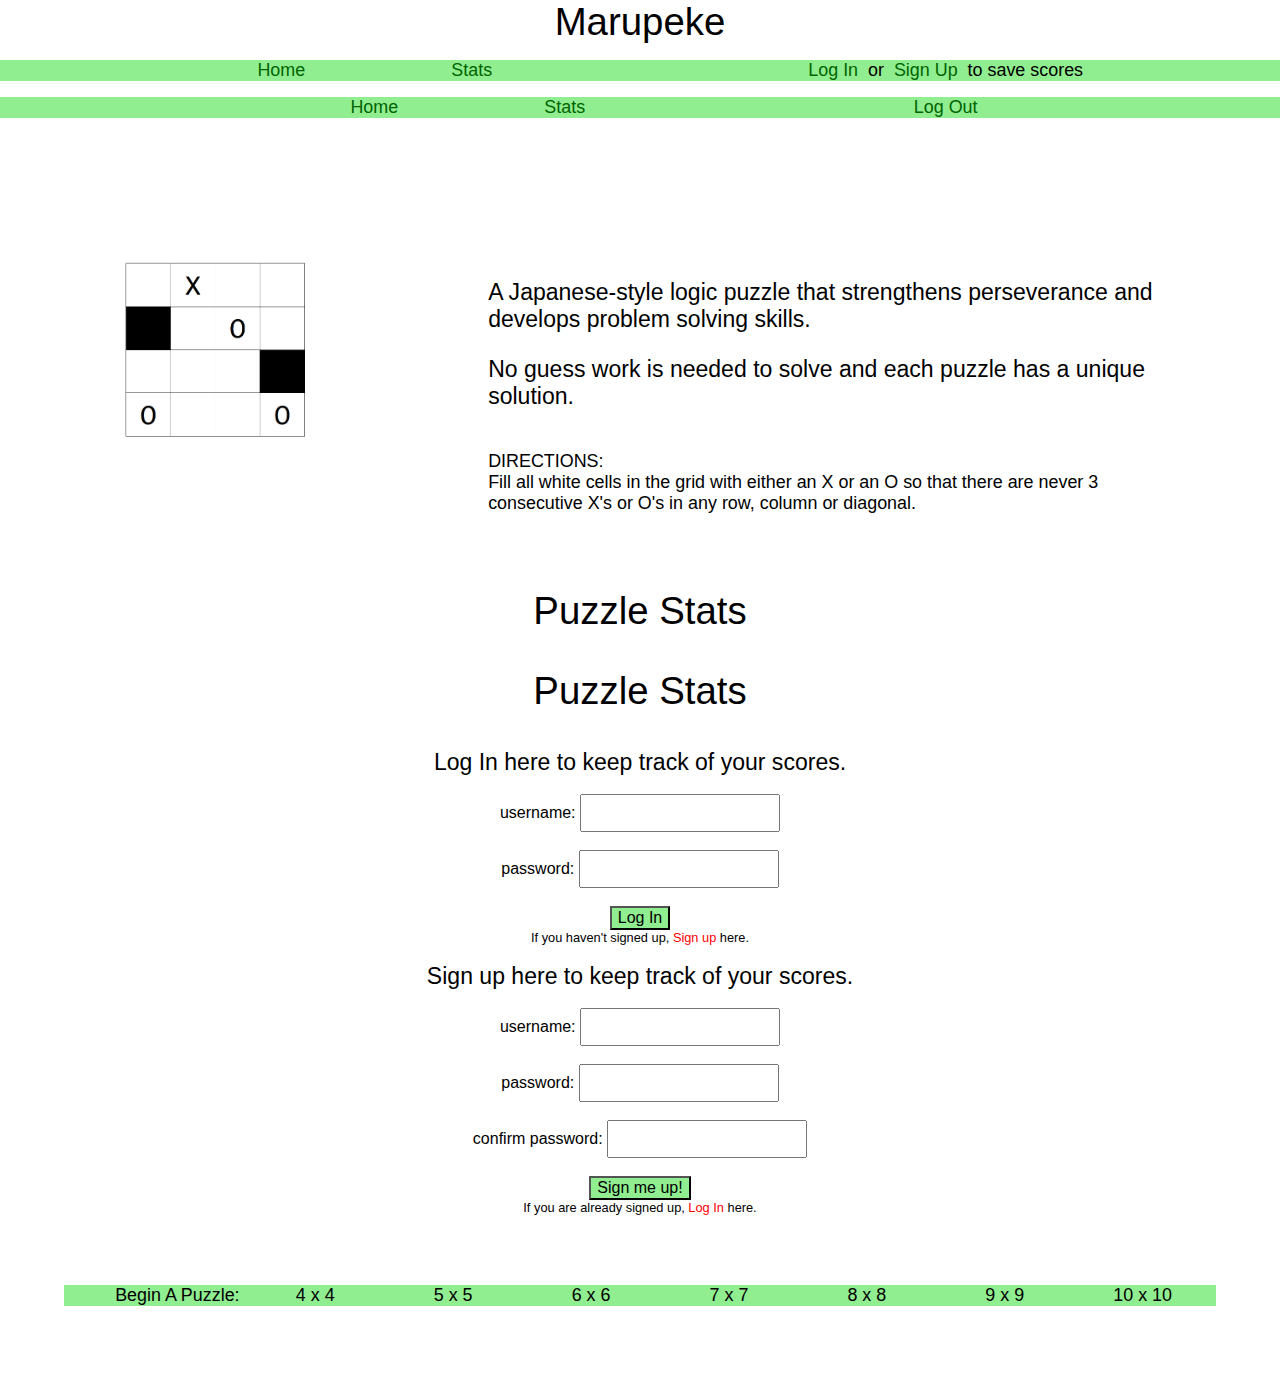
<file: index2.html>
<!DOCTYPE html> 
<html lang="en">
    <head>
        <title>Marupeke</title>
        <link href="styles.css" rel="stylesheet">
        <meta name="viewport" content="width=device-width, initial-scale=1">
        <script src="index.js"></script>
    </head>
    <body>
        <div class = "title">
            Marupeke
        </div>
        <nav class="nav" id="nav-loggedout">
            <ul class="navbar">
                <li class="nav-item">
                    <div class="nav-link" id="home" >Home</div>
                </li>
                <li class="nav-item">
                    <div class="nav-link" id="stats" >Stats</div>
                </li>
                <li class="nav-item">
                    <div class="nav-link" id="space" ></div>
                </li>
                <li class="nav-item2">
                    <div class="nav-block" id="login">Log In </div><div class="nav-block">&nbsp; or &nbsp;</div><div id="signup" class="nav-block" class="nav-block"> Sign Up </div><div class="nav-block">&nbsp; to save scores</div> </div>
                </li>
            </ul>
        </nav> 
        <nav class="nav" id="nav-loggedin">
            <ul class="navbar">
                <li class="nav-item">
                    <div class="nav-link" id="home2" >Home</div>
                </li>
                <li class="nav-item">
                    <div class="nav-link" id="stats2" >Stats</div>
                </li>
                <li class="nav-item">
                    <div class="nav-link" id="space2" ></div>
                </li>
                <li class="nav-item">
                    <div class="nav-link" id="logout" >Log Out</div>
                </li>
            </ul>
        </nav> 
        <div class="main">
            <div id="intro-div">
                <div id="pic">
                    <img src="Puzzle_pic.png" style="width:75%;">
                </div>
                <div id="puzzle-info">
                    <p class="subtitle">A Japanese-style logic puzzle that strengthens perseverance and develops problem solving skills.</p>
                    <p class="subtitle">No guess work is needed to solve and each puzzle has a unique solution.</p>
                    <br>
                    <div class="directions">DIRECTIONS:</div>
                    <div class="directions"> Fill all white cells in the grid with either an X or an O so that there are never 3 consecutive X's or O's in any row, column or diagonal.</div>
                </div>
            </div>
            
            <div id="stats-loggedin-div">
                <br>
                <div class="title">
                    Puzzle Stats
                </div>
                <br>
                <div id="stattable-loggedin">   
                </div>
            </div>
        
    
            <div id="stats-loggedout-div">
                <br>
                <div class="title">
                    Puzzle Stats
                </div>
                <br>
                <div id="stattable-loggedout">   
                </div>
            </div>
       
            
            <div id="puzzle-div">
            </div>
    
            <div id="login-div" class="center">
                <div id="login-message" style="color: red;"></div>
                <br>
                <div class="subtitle">Log In here to keep track of your scores.</div>
                <br>
                <div>username: <input id="login-username"> </div>
                <br>
                <div>password: <input id="login-password"> </div>
                <br>
                <button id="login-button">Log In</button>
                <br>
                <div class="smaller">If you haven't signed up, <span class="nav-block" id="signup2">Sign up </span> here.</div>
            </div>
    
            <div id="signup-div" class="center">
                <div id="signup-message" style="color: red;"></div>
                <br>
                <div class="subtitle">Sign up here to keep track of your scores.</div>
                <br>
                <div>username: <input id="signup-username"> </div>
                <br>
                <div>password: <input id="signup-password"> </div>
                <br>
                <div>confirm password: <input id="signup-password2"> </div>
                <br>
                <button id="signup-button">Sign me up!</button>
                <br>
                <div class="smaller">If you are already signed up, <span class="nav-block" id="login2">Log In </span> here.</div>
            </div>
    
            <nav class="nav" id="bottom">
                <ul class="navbar">
                    <li class="nav-bottom-name">
                        <div class="size-link" >Begin A Puzzle:</div>
                    </li>
                    <li class="nav-bottom">
                        <div class="size-link" data-size=4>4 x 4</div>
                    </li>
                    <li class="nav-bottom">
                        <div class="size-link" data-size=5>5 x 5</a>
                    </li>
                    <li class="nav-bottom">
                        <div class="size-link" data-size=6>6 x 6</div>
                    </li>
                    <li class="nav-bottom">
                        <div class="size-link" data-size=7>7 x 7</div>
                    </li>
                    <li class="nav-bottom">
                        <div class="size-link" data-size=8>8 x 8</a>
                    </li>
                    <li class="nav-bottom">
                        <div class="size-link" data-size=9>9 x 9</div>
                    </li>
                    <li class="nav-bottom">
                        <div class="size-link" data-size=10>10 x 10</div>
                    </li>
                </ul>
            </nav>
            <div id="lost">
                Any progress on this puzzle will be lost if you start another puzzle.
            </div>
        </div>
    </body>
</html>
</file>
<file: styles.css>
html, body {
  height: 100%;
  margin: 0;
  font-family: Arial, Helvetica, sans-serif;
}
.center {
  text-align: center;
}
table {
    align-items: center;
    margin-left: auto;
    margin-right: auto;
    height: 100%;
    text-align: center;
}
table,th, td {
    border-collapse: collapse;
    border: 1px solid black;
    text-align: center;
}
#stat-table {
    height: 100%;
}
#stat-table, th, td {
    font-size: 1.5vw;
    padding: 1.2vw;
}

.cell .content {
    aspect-ratio: 1 / 1;
  }
.cell {
    font-family: monaco, Consolas, Lucida Console, monospace;
    text-align: center;
}
.title {
    text-align: center;
    font-size: 3vw;
}
.navbar {
    text-align: center;
    background-color: lightgreen;
}
.nav-item {
    display: inline-block;
    width: 15%;
    font-size: 1.4vw;
}
.nav-item:hover {
    cursor: pointer;
    background-color: lightgreen;
}
.nav-item2 {
    display: inline-block;
    width: 30%;
    font-size: 1.4vw;
}
.nav-block {
    display: inline-block;
}
.center {
    text-align: center;
}
#login {
    color:darkgreen;
}
#login:hover {
    cursor: pointer;
}
#signup {
    color:darkgreen;
}
#signup:hover {
    cursor: pointer;
}
#login2 {
    color:red;
}
#login2:hover {
    cursor: pointer;
}
#signup2 {
    color:red;
}
#signup2:hover {
    cursor: pointer;
}
#login-button {
    background-color: lightgreen;
    font-size: medium;
}
#signup-button {
    background-color: lightgreen;
    font-size: medium;
}
.nav-link {
    color:darkgreen;
}

.nav-bottom {
    display: inline-block;
    width: 12%;
    font-size: 1.4vw;
}
.smaller {
    font-size: 1vw;
}
.nav-bottom:hover {
    cursor: pointer;
}
.nav-bottom-name {
    display: inline-block;
    width: 12%;
    font-size: 1.4vw;
}
#bottom{
    margin-top:70px;
}
#grid-div {
    text-align: center;
    width: 50%;
    height: 100%;
    margin-top: 2%;
    margin-bottom: 2%;
}
#lost {
    text-align: left;
    font-style: italic;
    font-size: 1.2vw;
    margin-left: 1vw;
}
#puzzle-div2 {
  display: flex;
  justify-content: space-around;
  width: 100%;
}

#info {
  width: 20%;
  text-align: center;
  margin-top: 5%;
  margin-left: 5%;
  font-size: 1.5vw;
}
#xbutton, #obutton {
    width: 4.2vw;
    margin: 10%;
    height: 1.8vw;
    font-size: 1vw;
} 
#button-div {
    text-align: center;
}
#xo {
    border: 2px solid black;
}
.normal {
    margin-top: 5%;
    margin-bottom: 10%;
    width:9vw;
    height:1.5vw;
    font-size: .9vw;
}
#stat-table-div {
    margin-top: 3%;
    margin-bottom: 5%;
}
.log {
    text-align: center;
    border: 1px solid black;
    width: 100%;
    margin-top: 2%;
    margin-bottom: 2%;
    background-color: yellow;
}
.login {
    margin: 20px;
    text-align: center;
}
.form-div {
    text-align: center;
    width: 100%;
    margin-top: 2%;
    margin-bottom: 2%;
}
.form-line {
    display: flex;
    margin-left: 45%;
    margin-top: 2%;
    margin-bottom: 2%;
}
#intro-div {
  display: flex;
  justify-content: space-around;
}
#pic {
    margin:5%;
    width:30%;
}
#puzzle-div {
    display: flex;
}
#puzzle-info {
    margin: 5%;
    width:80%;
}
.subtitle {
    font-size: 1.8vw;
}
.directions {
    font-size: 1.4vw;
}
#tutorial-div {
    text-align: center;
    width: 100%;
    margin-top: 2%;
    margin-bottom: 2%;
}
#back-button-div {
    display: block;
}
#back-button-div2 {
    display: none;
}
#restart-button-div {
    display: block;
}
#restart-button-div2 {
    display: none;
}
.body {
    font-size: 2vw;
}
input {
  width: 15vw;
  height: 2.5vw;
  font-size:1vw;
}
#tutorial-video {
    width: 75%;
}
#tutorial-div{
    border: 2px solid black;
    margin: auto;
    width: 90%;
}
.main {
    padding:5%;
}

@media (max-width: 600px) {

    #puzzle-div2 {
    display: block;
    }
    #restart-button-div2 {
        display: block;
        text-align: center;
        margin: -42px;
    }
    #restart-button-div {
        display: none;
    }
    #back-button-div2 {
        display: block;
        text-align: center;
        margin: -14px;
    }
    #back-button-div {
        display: none;
    }
    #lost{
        font-size: 3.2vw;
    }
    .nav-item {
        font-size: 4vw;
        width:19%;
    }
    .nav-item2 {
        font-size: 3vw;
    }
    .title {
        font-size: 4vw;
    }
    #intro-div {
        display: block;
    }
    #pic {
        width:75%;
        margin-left: auto;
    }
    #puzzle-div {
        display: block;
    }
    #puzzle-info {
        width:90%;
    }
    .subtitle {
        font-size: 5vw;
    }
    .directions {
        font-size: 4.2vw;
    }
    .nav-bottom-name {
        width: 90%;
        font-size: 6vw;
    }
    .nav-bottom {
        font-size: 3.8vw;
    }
    .smaller {
        font-size: 3.2vw;
    }
    .navbar {
        margin-left: -15%;
    }
    #info {
        margin:auto;
        width: 70%;
        font-size: 6vw;
    }
    #xbutton, #obutton {
        width: 20vw;
        height: 6.6vw;
        font-size: 4vw;
    } 
    #grid-div {
        width: 100%;
        height: 100%;
        margin-top: 10%;
        margin-bottom: 2%;
    }
    .inside-cell {
        font-size: 2em;
        padding: .6em;
    }
    table {
        border: 2px;
    }
    .normal {
        width: 33vw;
        height: 11.5vw;
        font-size: 3vw;
    }
    .log {
        font-size: 1.7em;
        margin: 10px;
    }
    input {
        width: 32vw;
        height: 5.5vw;
        font-size: 4vw;
    }
    .form-div {
        font-size: 2em;
    }
    .login{
        margin:9px;
    }
    #stat-table, th, td{
        font-size: 4.5vw;
        border-collapse: separate;
    }
    #bottom{
        margin-top:16px;
    }
    #puzzle-table, th, tr{
        border: 2px solid black;
    }
    #tutorial-video{
        width: 100%;
    }
    .main {
        padding: 0;
    }
}
</file>
